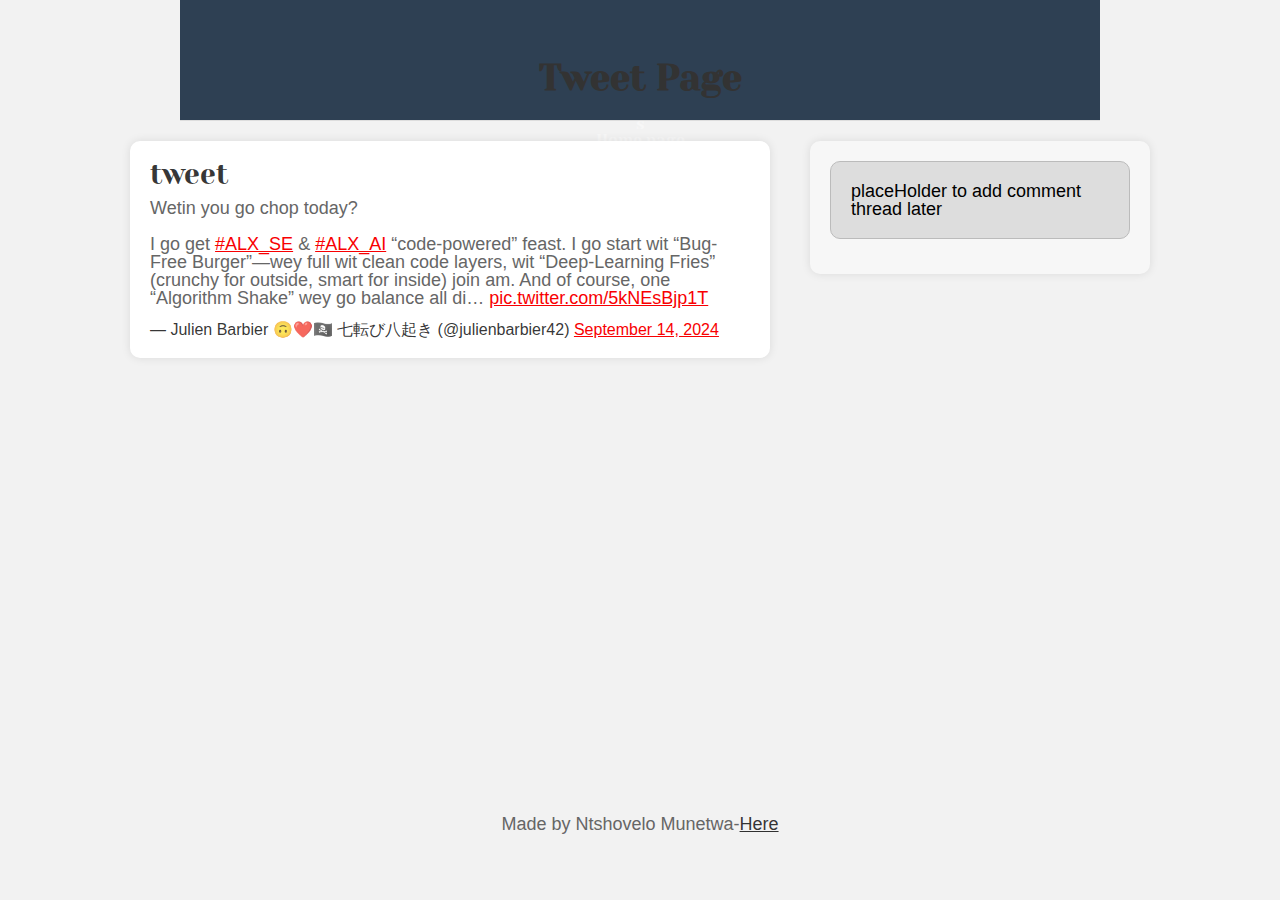
<file: css_basic/tweets.html>
<!DOCTYPE html>
<html lang="en">
    <head>
        <meta charset="utf-8">
        <title>Basics</title>
        <link href="base.css" rel="stylesheet">
        <link href="styles.css" rel="stylesheet">
    </head>
    <body>

        <header>
            <h1>Tweet Page</h1>s
            <ul>
                <li><a href="index.html">Home page</a></li>
            </ul>
        </header>

        <main>
            <article>
                <h3>tweet</h3>
                <blockquote class="twitter-tweet" data-theme="dark">
                    <p lang="en" dir="ltr">Wetin you go chop today?<br><br>I go get <a href="https://twitter.com/hashtag/ALX_SE?src=hash&amp;ref_src=twsrc%5Etfw">#ALX_SE</a> &amp; <a href="https://twitter.com/hashtag/ALX_AI?src=hash&amp;ref_src=twsrc%5Etfw">#ALX_AI</a> “code-powered” feast. I go start wit “Bug-Free Burger”—wey full wit clean code layers, wit “Deep-Learning Fries” (crunchy for outside, smart for inside) join am. And of course, one “Algorithm Shake” wey go balance all di… <a href="https://t.co/5kNEsBjp1T">pic.twitter.com/5kNEsBjp1T</a></p>&mdash; Julien Barbier 🙃❤️🏴‍☠️ 七転び八起き (@julienbarbier42) <a href="https://twitter.com/julienbarbier42/status/1834964994368454769?ref_src=twsrc%5Etfw">September 14, 2024</a></blockquote> 
                    <script async src="https://platform.twitter.com/widgets.js" charset="utf-8"></script>
        

            </article>
            <aside>
                <p>placeHolder to add comment thread later</p>
            </aside>
        </main>

        <footer>
            <p>Made by Ntshovelo Munetwa-<a href="https://github.com/dashboard" target="_blank">Here</a></p>
        </footer>



    </body>
</html>
</file>
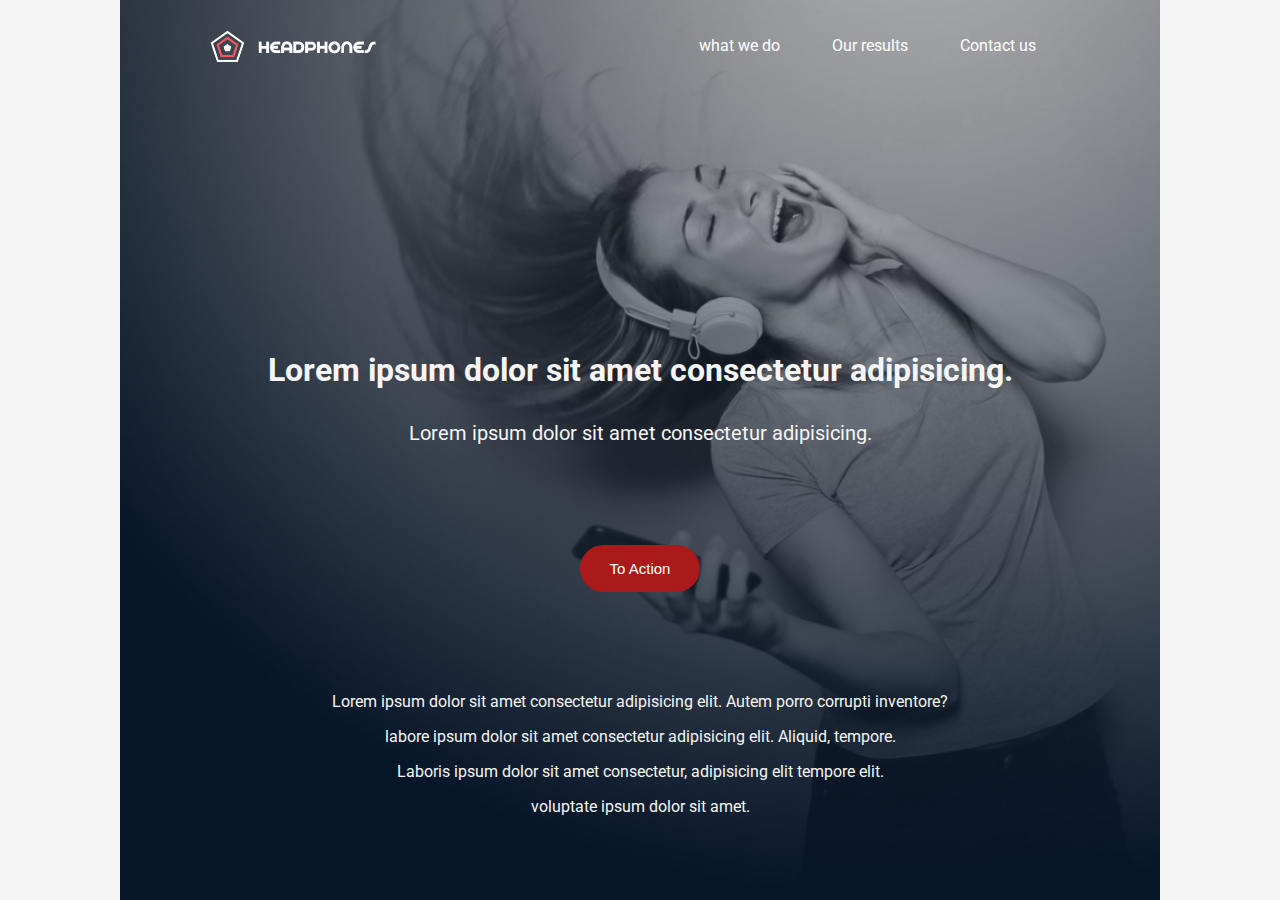
<file: headphones/0-index.html>
<!DOCTYPE html>
<html>
  <head>
    <meta charset="utf-8">
      <meta name="viewport" content="width=device-width, initial-scale=1.0">
      <title>Headphones</title>
      <link rel="stylesheet" href="0-styles.css">
  </head>
  <body>
    <!-- first---header -->
    <div class="boxOne">
      <header>
        <nav>
          <img src="images/logo_headphones.png" alt="logo"  width="166" height="32" margin-right="5rem" >
          <ul>
            <li><a href="#">what we do</a></li>
            <li><a href="#">Our results</a></li>
            <li><a href="#">Contact us</a></li>
          </ul>
          
        </nav>
      </header>
      <main>
        <section>
          <div class="first/main">
            <h1>Lorem ipsum dolor sit amet consectetur adipisicing.</h1>
            <div class="subtext">
              <p>Lorem ipsum dolor sit amet consectetur adipisicing.</p>
            </div>
            <button class="firstButton">To Action</button>
            <div class="P">
              <p>Lorem ipsum dolor sit amet consectetur adipisicing elit. Autem porro corrupti inventore?</p>
              <p>labore ipsum dolor sit amet consectetur adipisicing elit. Aliquid, tempore.</p>
              <p>Laboris ipsum dolor sit amet consectetur, adipisicing elit tempore elit.</p>
              <p>voluptate ipsum dolor sit amet.</p>
            </div>
          </div>
        </section>
        
      </main>

    </div>
  </body>
</html>
</file>
<file: css_basic/base.css>
/* Importing webfonts */
/* (If you're learning CSS, you should disregard that) */

@import url(https://fonts.googleapis.com/css?family=Yeseva+One);
@import url(https://fonts.googleapis.com/css?family=Josefin+Sans:400,700,700italic,400italic);


/* CSS reset rules */

html, body {
	height: 100%;
	min-height: 100%;
}
html, body, div, span, applet, object, iframe,
h1, h2, h3, h4, h5, h6, p, blockquote, pre,
a, abbr, acronym, address, big, cite, code,
del, dfn, img, ins, kbd, q, s, samp,
small, strike, sub, sup, tt, var,
b, u, i, center,
dl, dt, dd,
fieldset, form, label, legend,
table, caption, tbody, tfoot, thead, tr, th, td,
article, aside, canvas, details, embed, 
figure, figcaption, footer, header, hgroup, 
menu, nav, output, ruby, section, summary,
time, mark, audio, video {
	margin: 0;
	padding: 0;
	border: 0;
	font-size: 100%;
	font: inherit;
	vertical-align: baseline;
}
/* HTML5 display-role reset for older browsers */
article, aside, details, figcaption, figure, 
footer, header, hgroup, menu, nav, section {
	display: block;
}
body {
	line-height: 1;
}
blockquote, q {
	quotes: none;
}
blockquote:before, blockquote:after,
q:before, q:after {
	content: '';
	content: none;
}
table {
	border-collapse: collapse;
	border-spacing: 0;
}


/* Fonts and colors */

body {
	font-family: 'Josefin Sans', serif;
	color: rgba(0, 0, 0, 0.8);
}
h1, h2, h3, h4, h5, h6, header {
	font-family: 'Yeseva One', sans-serif;
}
article {
}
header {
	border-bottom: 1px solid rgb(221,221,221);
	transition: border-bottom-color 1s ease;
}
header a {
	color: rgba(0, 0, 0, 0.8);
}
aside {
	background: #FAFAFA;
}
aside p {
	border: 1px solid #bbb;
	background: #ddd;
	color: black;
}
footer a {
	color: rgba(0, 0, 0, 0.8);
}
a {
	color: #F80002;
}


/* Positioning and margins */

@media (min-width: 1100px) {
	body {
		width: 1100px;
		margin: 0 auto;
	}
}

article {
	padding: 50px 15px;
}
article > *:first-child {
	margin-top: 0;
}
aside {
	padding: 50px 15px;
}
header .right {
	float: right;
	margin: 0 10px 15px;
}


/* Header */
header {
	padding: 20px 0;
	height: 80px;
}
header ul {
	list-style: none;
	margin: 0;
	padding: 0;
}
header li {
	display: inline;
	vertical-align:middle;
}
header li:first-child {
	margin: 0;
}
header li a {
	margin: 0 10px;
}
header li.logo {
	font-size: 36px;
}
header a {
	text-decoration: none;
}


/* Aside */

aside p {
	border-radius: 10px;
	padding: 20px 20px;
}


/* Footer */

footer {
	padding: 5px 15px;
	height: 80px;
}


/* Text styles and margins */

p {
	margin-bottom: 15px;
}
h1 {
	font-size: 36px;
	margin: 40px 0 20px;
}
h2 {
	font-size: 32px;
	margin: 30px 0 15px;
}
h3 {
	font-size: 28px;
	margin: 25px 0 10px;
}
h4 {
	font-size: 20px;
	font-weight: bold;
	margin: 20px 0 10px;
}
h5 {
	font-size: 18px;
	font-weight: bold;
	margin: 15px 0 10px;
}
h6 {
	font-weight: bold;
	margin: 5px 0;
}

@media (max-width: 800px) {
  body.works_on_smartphone {
  	display: block;
  }
  body.works_on_smartphone main {
  	display: block;
  }
  header .right {
  	float: none;
  }
}
</file>
<file: css_basic/styles.css>
body {
    display: flex;
    flex-direction: column;
    background-color: #f2f2f2;
    align-items: center;
    font-family: Arial, sans-serif; 
}

header {
    background-color: #2E4053;
    color: #F7F7F7; 
    padding: 20px;
    text-align: center;
    width: 80%;
    margin: 0 auto;
}

header ul {
    list-style: none;
    margin: 0;
    padding: 0;
    display: flex;
    justify-content: center;
}

header li {
    margin-right: 20px;
}

header a {
    color: #F7F7F7; 
    text-decoration: none;
    transition: color 0.2s ease; 
}

header a:hover {
    color: #AAAAAA; 
}

main {
    display: flex;
    flex-direction: row;
    flex: auto;
    padding: 20px; 
    align-items: flex-start;
}

article {
    flex: 2;
    overflow-y: auto;
    background-color: #fff; 
    padding: 20px;
    margin: 0 20px;
    border-radius: 10px; 
    box-shadow: 0 0 10px rgba(0, 0, 0, 0.1); 
}

table {
    border-collapse: collapse;
    width: 100%;
    border: 1px solid #ddd;
    border-radius: 10px;
    box-shadow: 0 0 10px rgba(0, 0, 0, 0.1);
    margin: 0 auto;
}

th, td {
    border: 1px solid #ddd;
    padding: 15px;
    text-align: left;
}

th {
    background-color: #f0f0f0;
    color: #333;
    font-weight: bold;
}

tr:nth-child(even) {
    background-color: #f7f7f7;
}

tr:hover {
    background-color: #f2f2f2;
}

aside {
    flex: 1;
    overflow-y: auto;
    background-color: #f7f7f7; 
    padding: 20px; 
    margin: 0 20px;
    border-radius: 10px;
    box-shadow: 0 0 10px rgba(0, 0, 0, 0.1); 
}

h1, h2 {
    color: #333;
    font-weight: bold; 
}

p {
    color: #666; 
    font-size: 18px; 
}
</file>
<file: headphones/0-styles.css>
@import url('https://fonts.googleapis.com/css2?family=Roboto:wght@400;700&display=swap');



body {
    font-family: 'Roboto', sans-serif;
    margin: 0;
    padding: 0;
    background-color: #f5f5f5;
}
.boxOne {
    margin: 0 auto;
    padding: 0 20px;
    background-image: url(images/headphones_hero_1.jpg) ;
    background-repeat: no-repeat;
    background-size: cover;
    height: 100vh;
    align-items: center;
    justify-content: center;
    color: #f5f5f5;
    max-width: 1000px;
}

   

nav {
    display: flex;
    align-items: center;
    justify-content:space-around;
    transform: translateY(20px);
   

}

nav img {
  width: 166px;
  height: 32px;
  margin-left: -60px;
}



ul {
    list-style-type: none;
    text-align: right;
    margin-right: -50px;


}


li {
    display: inline-block;
    margin-inline: 1.5rem;
}
li a {
    color: #fff;
    text-decoration: none;
}
li a:hover , li a:focus {
    color: #ff6565;
    text-decoration: underline;
}
/* main section first page */
h1 {
    font-weight: bold;
    font-size: 2rem;
    text-align: center;
    margin-top: 300px;
}

.subtext {
    text-align: center;
    font-size: 20px;
    margin-top: 2rem;
}
.firstButton {
    background-color:rgb(170, 26, 26);
    color: white;
    padding: 15px 30px;
    border: none;
    border-radius: 25px;
    font-size: 15px;
    cursor: pointer;
    margin:  auto;
    margin-top: 100px;
    display: flex;
    justify-content: center;
}
.firstButton:hover {    
   opacity: 0.9;
}
p {
    text-align: center;
}
.P{
    margin-top: 100px;
}
/* Responsive Design for Mobile */
@media (max-width: 480px) {
    body {
        background-color: #fff; 
    }

    nav {
        flex-direction: column; 
    }

    ul {
        text-align: center;
        margin: 0;
    }

    li {
        display: block;
        margin: 1rem 0;
    }

    h1 {
        font-size: 1.5rem;
        margin-top: 150px; 
    }

    .subtext {
        font-size: 16px;
    }

    .firstButton {
        font-size: 18px;
        padding: 12px 25px;
    }
}
</file>
